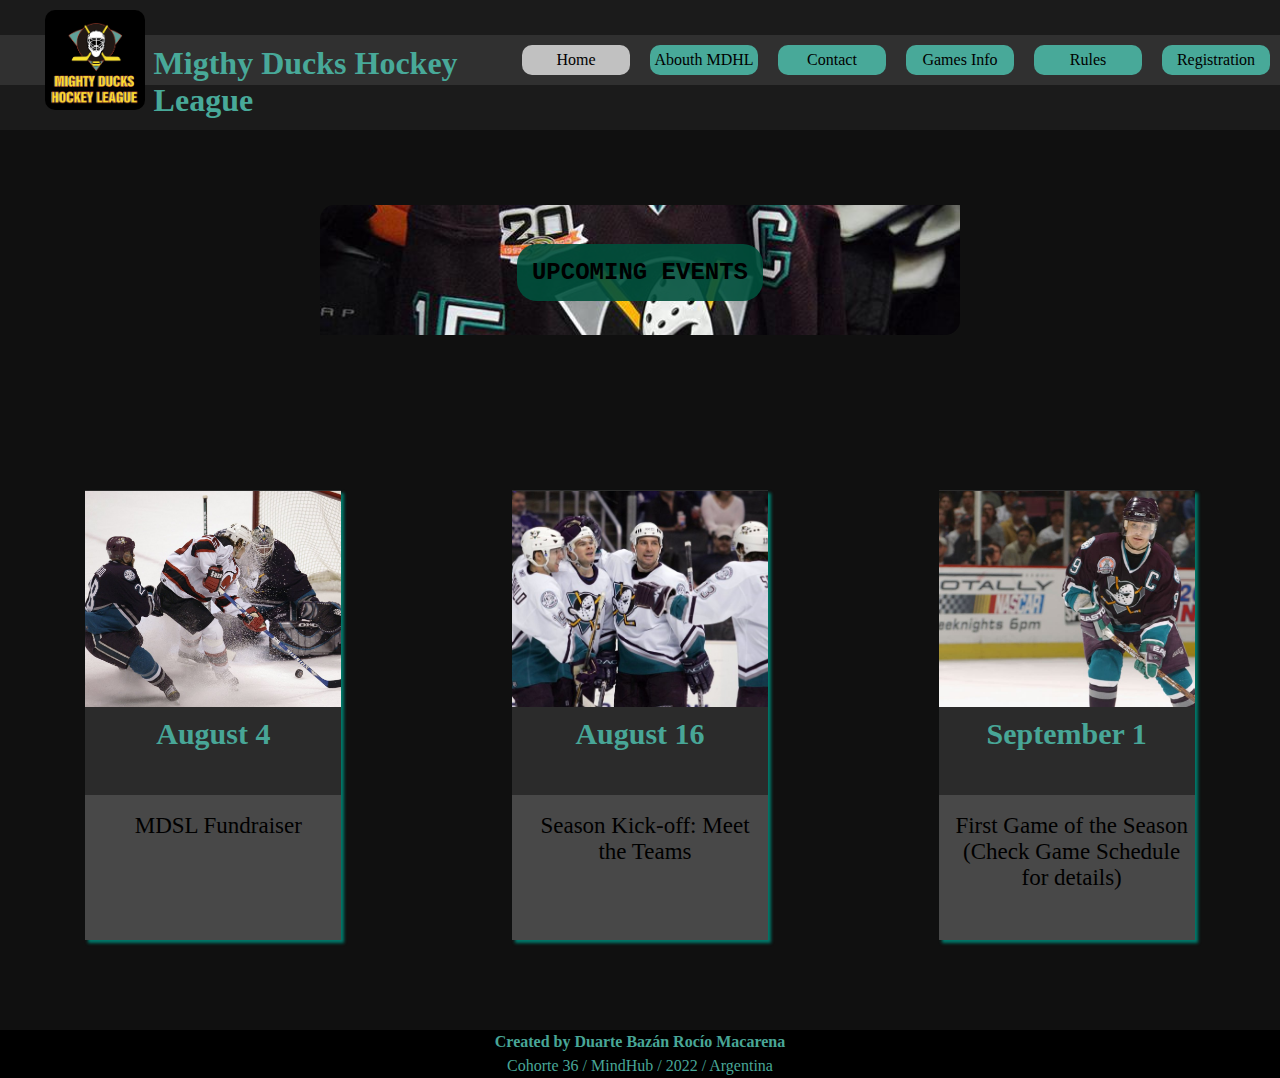
<file: index.html>
<!DOCTYPE html>
<html lang="en">
  <head>
    <meta charset="UTF-8" />
    <meta http-equiv="X-UA-Compatible" content="IE=edge" />
    <meta name="viewport" content="width=device-width, initial-scale=1.0" />
    <link rel="stylesheet" href="./assets/styles/style3.css" />
    <link
      rel="icon"
      type="image/x-icon"
      href="./assets/img/logomightyducks.ico"
    />
    <title>Migthy Duck Hockey League Home</title>
  </head>

  <body>
    <header class="container-header">
      <article class="container-title">
        <h1 class="title">Migthy Ducks Hockey League</h1>
        <img
          class="logo"
          src="./assets/img/logomdhl.png"
          alt="logo"
        />
      </article>
      <nav class="container-browser">
        <a class="active" href="#">Home</a>
        <a class="inactive" href="./pages/abouth.html">Abouth MDHL</a>
        <a class="inactive" href="./pages/contact.html">Contact</a>
        <a class="inactive" href="./pages/games_info.html">Games Info</a>
        <a class="inactive" href="./pages/rules.html">Rules</a>
        <a class="inactive" href="./pages/registration.html">Registration</a>
      </nav>
    </header>

    <main class="container-main">
      <article class="container-banner">
        <h2 class="title-main">UPCOMING EVENTS</h2>
        <img class="img-banner" src="./assets/img/banner-3.jpg" alt="banner" />
      </article>
      <section class="container-principal">
        <div class="container">
          <img class="img" src="./assets/img/hockey-1.jpg" alt="hockey1" />
          <h3 class="title-parrafo">August 4</h3>
          <p class="parrafo">MDSL Fundraiser</p>
        </div>
        <div class="container">
          <img class="img" src="./assets/img/hockey-2.jpg" alt="hockey2" />
          <h3 class="title-parrafo">August 16</h3>
          <p class="parrafo">Season Kick-off: Meet the Teams</p>
        </div>
        <div class="container">
          <img class="img" src="./assets/img/hockey-3.jpg" alt="hockey3" />
          <h3 class="title-parrafo">September 1</h3>
          <p class="parrafo">
            First Game of the Season <br />(Check Game Schedule for details)
          </p>
        </div>
      </section>
    </main>
    <footer>
      <article class="container-footer">
        <h4>Created by Duarte Bazán Rocío Macarena</h4>
        <p>Cohorte 36 / MindHub / 2022 / Argentina</p>
      </article>
    </footer>
  </body>
</html>
</file>
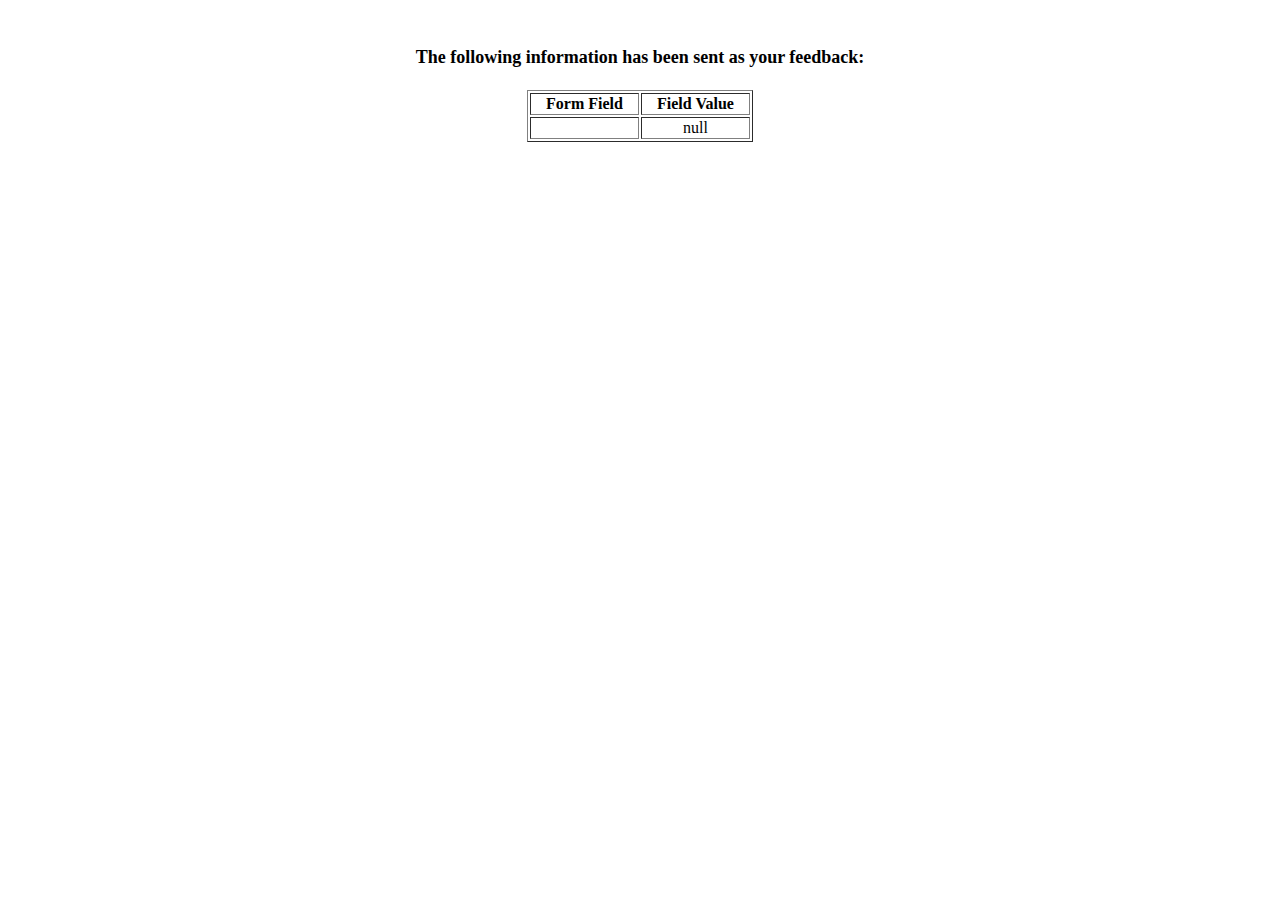
<file: show_data.html>
<html>
<head>
<title>Feedback Sent</title>
</head>
<body>
<p align=center>&nbsp;</p>
<h1 align=center><font size="+1">The following information has been sent as your
  feedback:</font></h1>

<table border="1" align=center width="226">
  <tr>
    <th align="center">Form Field</th>
    <th align="center">Field Value</th>
  </tr>

<script language="javascript">
var args = location.search.substr(1).split('&');
for (var i = 0; i < args.length; ++i) {
  var parts = args[i].split('=');
  if (parts != null) {
    var field = parts[0];
    var value = parts[1];
    if (value == null) {
      value = "null"
    }
    else {
      value = '"' + unescape(value.replace(/\+/g, ' ')) + '"';
    }

    document.writeln('<tr><td align="center">' + field + '</td>');
    document.writeln('<td align="center">' + value + '</td></tr>');
  }
}
</script>

<noscript>
<tr><td>
<p>You need to turn on Javascript in your browser.</p>

<p>In Microsoft Internet Explorer 4 or greater:</p>
<ul>
<li>From the "Tools" menu (in IE 4, it's the "View" menu), select "Internet Options".</li>
<li>Click on the "Security" tab.</li>
<li>Click on the "Custom Level" button. (In IE 4, select "Custom"
and then click on "Settings...".)</li>
<li>Under "Active scripting" make sure "Enable" is selected.</li>
</ul>

<p>In Netscape version 4 or greater:</p>
<ul>
<li>From the <b>Edit</b> menu, select <b>Preferences</b>.</li>
<li>In the <b>Category</b> list on the left, click on the word "Advanced".</li>
<li>In the panel on the right, make sure "Enable JavaScript" is checked.</li>
<li>Click the <b>OK</b> button.</li>
</ul>

</td></tr>
</noscript>

</table>
</body>
</html>
</file>
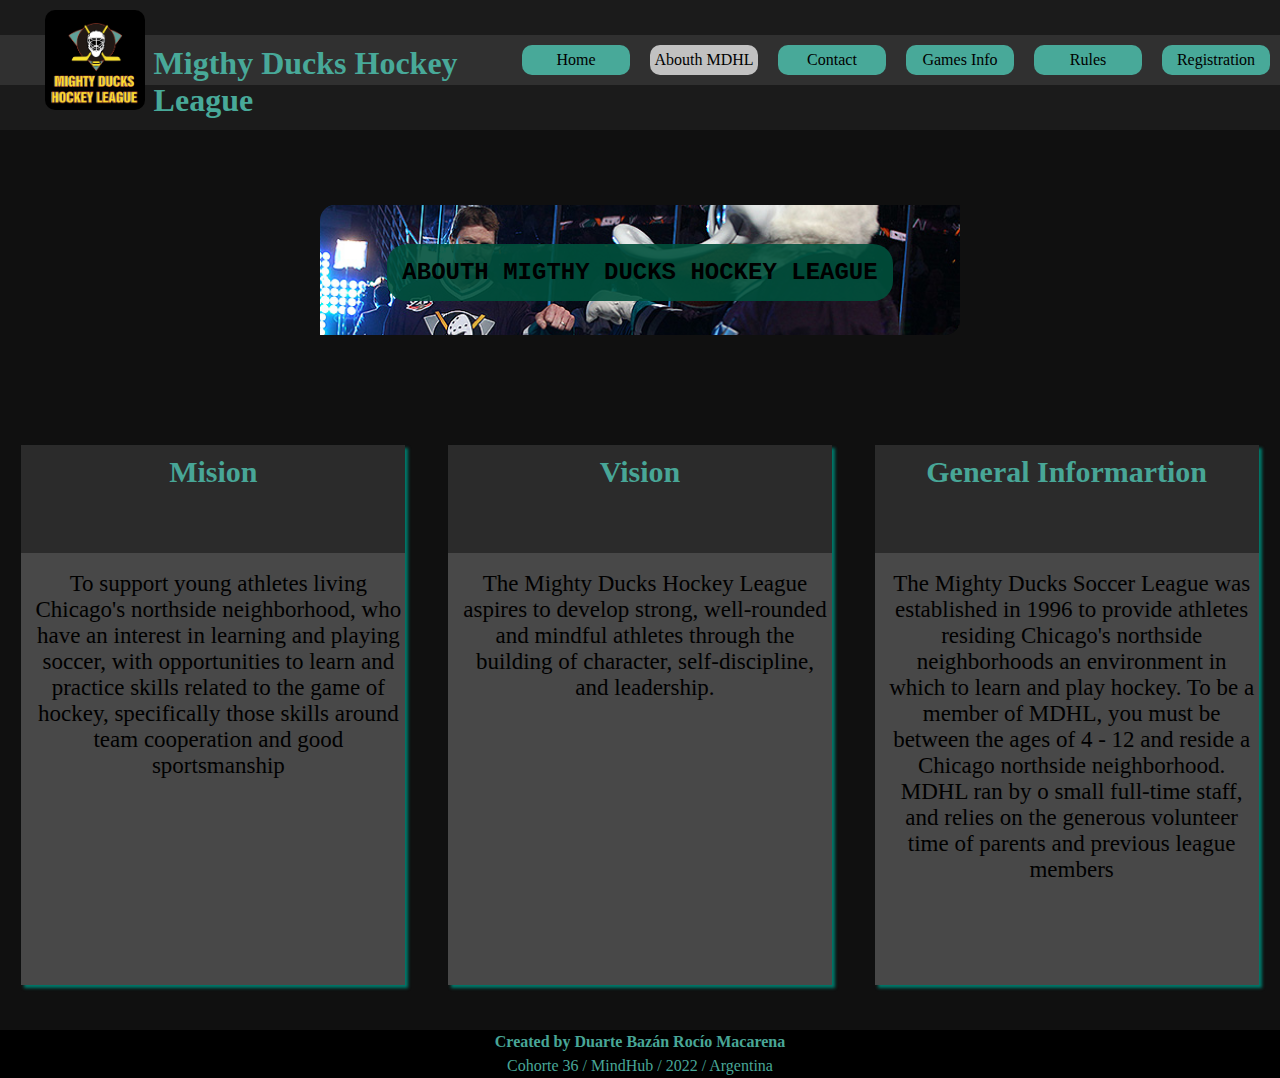
<file: pages/abouth.html>
<!DOCTYPE html>
<html lang="en">
  <head>
    <meta charset="UTF-8" />
    <meta http-equiv="X-UA-Compatible" content="IE=edge" />
    <meta name="viewport" content="width=device-width, initial-scale=1.0" />
    <link rel="stylesheet" href="../assets/styles/style3.css" />
    <link
      rel="icon"
      type="image/x-icon"
      href="../assets/img/logomightyducks.ico"
    />
    <title>Migthy Duck Hockey League Abouth</title>
  </head>

  <body>
    <header class="container-header">
      <article class="container-title">
        <h1 class="title">Migthy Ducks Hockey League</h1>
        <img
          class="logo"
          src="../assets/img/logomdhl.png"
          alt="logo"
        />
      </article>
      <nav class="container-browser">
        <a class="inactive" href="../index.html">Home</a>
        <a class="active" href="#">Abouth MDHL</a>
        <a class="inactive" href="../pages/contact.html">Contact</a>
        <a class="inactive" href="../pages/games_info.html">Games Info</a>
        <a class="inactive" href="../pages/rules.html">Rules</a>
        <a class="inactive" href="../pages/registration.html">Registration</a>
      </nav>
    </header>

    <main class="container-main">
      <article class="container-banner">
        <h2 class="title-main">ABOUTH MIGTHY DUCKS HOCKEY LEAGUE</h2>
        <img class="img-banner" src="../assets/img/banner-2.jpg" alt="banner" />
      </article>
      <section class="container-principal">
        <div class="container-abouth">
          <h3 class="title-parrafo">Mision</h3>
          <p class="parrafo">
            To support young athletes living Chicago's northside neighborhood,
            who have an interest in learning and playing soccer, with
            opportunities to learn and practice skills related to the game of
            hockey, specifically those skills around team cooperation and good
            sportsmanship
          </p>
        </div>
        <div class="container-abouth">
          <h3 class="title-parrafo">Vision</h3>
          <p class="parrafo">
            The Mighty Ducks Hockey League aspires to develop strong,
            well-rounded and mindful athletes through the building of character,
            self-discipline, and leadership.
          </p>
        </div>
        <div class="container-abouth">
          <h3 class="title-parrafo">General Informartion</h3>
          <p class="parrafo">
            The Mighty Ducks Soccer League was established in 1996 to provide
            athletes residing Chicago's northside neighborhoods an environment
            in which to learn and play hockey. To be a member of MDHL, you must
            be between the ages of 4 - 12 and reside a Chicago northside
            neighborhood. MDHL ran by o small full-time staff, and relies on the
            generous volunteer time of parents and previous league members
          </p>
        </div>
      </section>
    </main>
    <footer>
      <article class="container-footer">
        <h4>Created by Duarte Bazán Rocío Macarena</h4>
        <p>Cohorte 36 / MindHub / 2022 / Argentina</p>
      </article>
    </footer>
  </body>
</html>
</file>
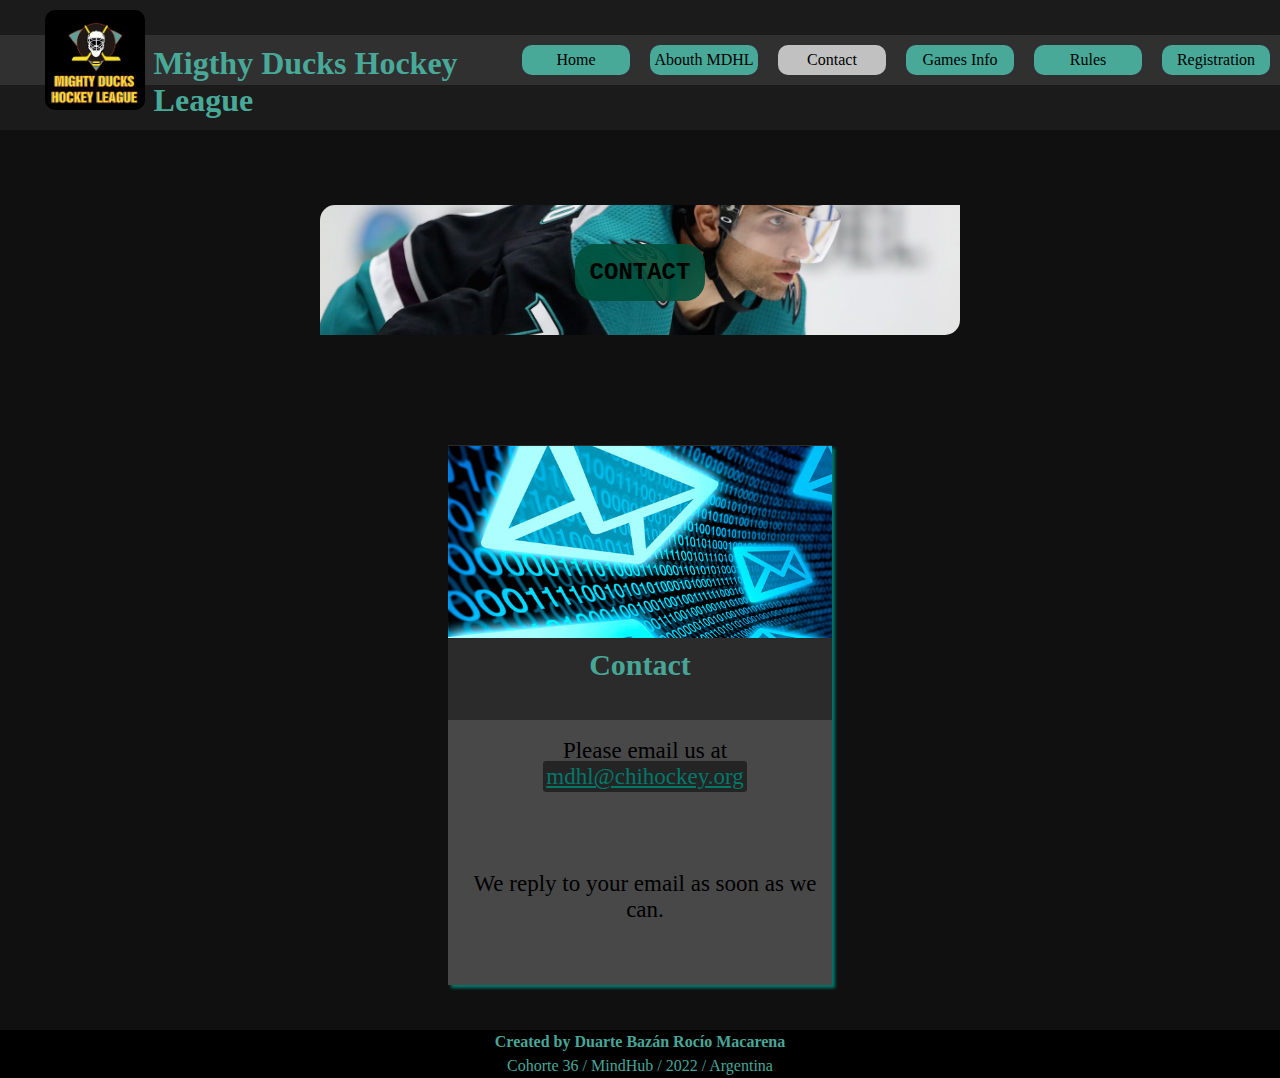
<file: pages/contact.html>
<!DOCTYPE html>
<html lang="en">
  <head>
    <meta charset="UTF-8" />
    <meta http-equiv="X-UA-Compatible" content="IE=edge" />
    <meta name="viewport" content="width=device-width, initial-scale=1.0" />
    <link rel="stylesheet" href="../assets/styles/style3.css" />
    <link
      rel="icon"
      type="image/x-icon"
      href="../assets/img/logomightyducks.ico"
    />
    <title>Migthy Duck Hockey League Contact</title>
  </head>

  <body>
    <header class="container-header">
      <article class="container-title">
        <h1 class="title">Migthy Ducks Hockey League</h1>
        <img
          class="logo"
          src="../assets/img/logomdhl.png"
          alt="logo"
        />
      </article>
      <nav class="container-browser">
        <a class="inactive" href="../index.html">Home</a>
        <a class="inactive" href="../pages/abouth.html">Abouth MDHL</a>
        <a class="active" href="#">Contact</a>
        <a class="inactive" href="../pages/games_info.html">Games Info</a>
        <a class="inactive" href="../pages/rules.html">Rules</a>
        <a class="inactive" href="../pages/registration.html">Registration</a>
      </nav>
    </header>

    <main class="container-main">
      <article class="container-banner">
        <h2 class="title-main">CONTACT</h2>
        <img class="img-banner" src="../assets/img/banner-7.jpg" alt="banner" />
      </article>
      <section class="container-principal">
        <div class="container-abouth">
          <img class="img" src="../assets/img/email.jpg" alt="email" />
          <h2 class="title-parrafo">Contact</h2>
          <p class="parrafo">
            Please email us at
            <a class="email" href="mailto:mdhl@chihockey.org"
              >mdhl@chihockey.org</a
            >
          </p>
          <p class="parrafo">We reply to your email as soon as we can.</p>
        </div>
      </section>
    </main>
    <footer>
      <article class="container-footer">
        <h4>Created by Duarte Bazán Rocío Macarena</h4>
        <p>Cohorte 36 / MindHub / 2022 / Argentina</p>
      </article>
    </footer>
  </body>
</html>
</file>
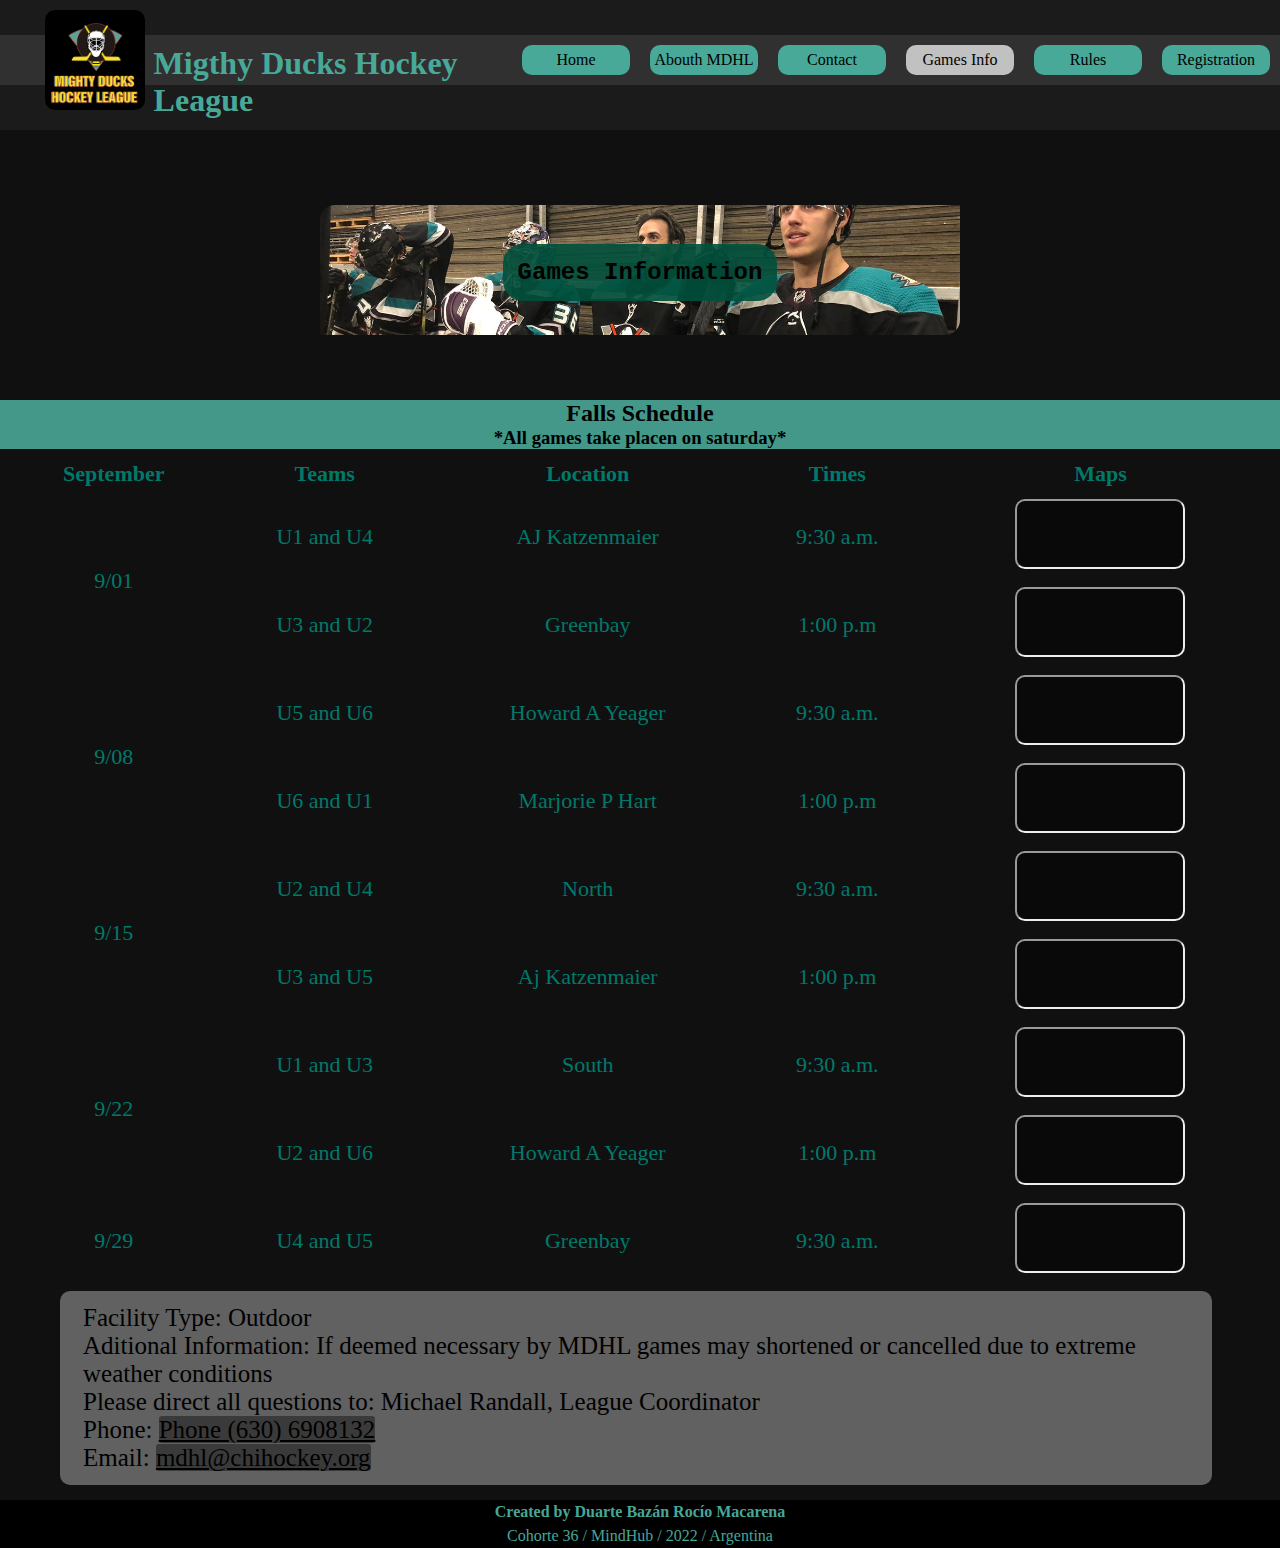
<file: pages/games_info.html>
<!DOCTYPE html>
<html lang="en">
  <head>
    <meta charset="UTF-8" />
    <meta http-equiv="X-UA-Compatible" content="IE=edge" />
    <meta name="viewport" content="width=device-width, initial-scale=1.0" />
    <link rel="stylesheet" href="../assets/styles/style3.css" />
    <link
      rel="icon"
      type="image/x-icon"
      href="../assets/img/logomightyducks.ico"
    />
    <title>Migthy Duck Hockey League Games Information</title>
  </head>
  <body>
    <header class="container-header">
      <article class="container-title">
        <h1 class="title">Migthy Ducks Hockey League</h1>
        <img
          class="logo"
          src="../assets/img/logomdhl.png"
          alt="logo"
        />
      </article>
      <nav class="container-browser">
        <a class="inactive" href="../index.html">Home</a>
        <a class="inactive" href="../pages/abouth.html">Abouth MDHL</a>
        <a class="inactive" href="../pages/contact.html">Contact</a>
        <a class="active" href="#">Games Info</a>
        <a class="inactive" href="../pages/rules.html">Rules</a>
        <a class="inactive" href="../pages/registration.html">Registration</a>
      </nav>
    </header>

    <main>
      <article class="container-banner">
        <h2 class="title-main">Games Information</h2>
        <img class="img-banner" src="../assets/img/banner-4.jpg" alt="banner" />
      </article>
      <article>
        <h2 class="title-games-rules">Falls Schedule</h2>
      </article>
      <section class="container-principal-games">
        <h3 class="title-games-rules">*All games take placen on saturday*</h3>
        <table class="container-table">
          <thead>
            <tr>
              <th>September</th>
              <th>Teams</th>
              <th>Location</th>
              <th>Times</th>
              <th>Maps</th>
            </tr>
          </thead>
          <tbody>
            <tr>
              <td rowspan="2">9/01</td>
              <td>U1 and U4</td>
              <td>AJ Katzenmaier</td>
              <td>9:30 a.m.</td>
              <td>
                <iframe
                  class="maps"
                  src="https://www.google.com/maps/embed?pb=!1m18!1m12!1m3!1d1474.8904424265697!2d-87.86389584384467!3d42.3258720452535!2m3!1f0!2f0!3f0!3m2!1i1024!2i768!4f13.1!3m3!1m2!1s0x880f932fbc6ba7cd%3A0xcf2bbe275c6da815!2sAJ%20Katzenmaier%20Academy!5e0!3m2!1sen!2sar!4v1663883988247!5m2!1sen!2sar"
                ></iframe>
              </td>
            </tr>
            <tr>
              <td>U3 and U2</td>
              <td>Greenbay</td>
              <td>1:00 p.m</td>
              <td>
                <iframe
                  class="maps"
                  src="https://www.google.com/maps/embed?pb=!1m18!1m12!1m3!1d91027.5770724292!2d-88.06054230954902!3d44.523104631537365!2m3!1f0!2f0!3f0!3m2!1i1024!2i768!4f13.1!3m3!1m2!1s0x8802e2e809b380f3%3A0x6370045214dcf571!2sGreen%20Bay%2C%20WI%2C%20USA!5e0!3m2!1sen!2sar!4v1663884119705!5m2!1sen!2sar"
                ></iframe>
              </td>
            </tr>
          </tbody>
          <tbody>
            <tr>
              <td rowspan="2">9/08</td>
              <td>U5 and U6</td>
              <td>Howard A Yeager</td>
              <td>9:30 a.m.</td>
              <td>
                <iframe
                  class="maps"
                  src="https://www.google.com/maps/embed?pb=!1m18!1m12!1m3!1d2913776.4747626563!2d-90.2339944901193!3d44.505221640441924!2m3!1f0!2f0!3f0!3m2!1i1024!2i768!4f13.1!3m3!1m2!1s0x880feccac26b07c5%3A0x8b51fa5d6efe771a!2sHoward%20A.%20Yeager%20School%20(PREK-K)!5e0!3m2!1sen!2sar!4v1663884242550!5m2!1sen!2sar"
                ></iframe>
              </td>
            </tr>
            <tr>
              <td>U6 and U1</td>
              <td>Marjorie P Hart</td>
              <td>1:00 p.m</td>
              <td>
                <iframe
                  class="maps"
                  src="https://www.google.com/maps/embed?pb=!1m18!1m12!1m3!1d378753.9213870281!2d-88.02602366441495!3d42.12856188370746!2m3!1f0!2f0!3f0!3m2!1i1024!2i768!4f13.1!3m3!1m2!1s0x880fd30f2637f9d7%3A0xdbff5d5dfcfcfa35!2sMarjorie%20P%20Hart%20Elementary!5e0!3m2!1sen!2sar!4v1663884384636!5m2!1sen!2sar"
                ></iframe>
              </td>
            </tr>
          </tbody>
          <tbody>
            <tr>
              <td rowspan="2">9/15</td>
              <td>U2 and U4</td>
              <td>North</td>
              <td>9:30 a.m.</td>
              <td>
                <iframe
                  class="maps"
                  src="https://www.google.com/maps/embed?pb=!1m18!1m12!1m3!1d4053.3549604389473!2d-87.86970590219133!3d42.31822318554512!2m3!1f0!2f0!3f0!3m2!1i1024!2i768!4f13.1!3m3!1m2!1s0x880f9334178cb4d1%3A0xfa33c269fa98e825!2sNorth%20Chicago%2C%20IL%2C%20USA!5e0!3m2!1sen!2sar!4v1663883921778!5m2!1sen!2sar"
                ></iframe>
              </td>
            </tr>
            <tr>
              <td>U3 and U5</td>
              <td>Aj Katzenmaier</td>
              <td>1:00 p.m</td>
              <td>
                <iframe
                  class="maps"
                  src="https://www.google.com/maps/embed?pb=!1m18!1m12!1m3!1d1474.8904424265697!2d-87.86389584384467!3d42.3258720452535!2m3!1f0!2f0!3f0!3m2!1i1024!2i768!4f13.1!3m3!1m2!1s0x880f932fbc6ba7cd%3A0xcf2bbe275c6da815!2sAJ%20Katzenmaier%20Academy!5e0!3m2!1sen!2sar!4v1663883988247!5m2!1sen!2sar"
                ></iframe>
              </td>
            </tr>
          </tbody>
          <tbody>
            <tr>
              <td rowspan="2">9/22</td>
              <td>U1 and U3</td>
              <td>South</td>
              <td>9:30 a.m.</td>
              <td>
                <iframe
                  class="maps"
                  src="https://www.google.com/maps/embed?pb=!1m18!1m12!1m3!1d5960.232997263505!2d-86.28026446175394!3d41.67482736289511!2m3!1f0!2f0!3f0!3m2!1i1024!2i768!4f13.1!3m3!1m2!1s0x881132c44a61d313%3A0x974ad9b36fa33204!2sSouth%20Bend%2C%20IN%2C%20USA!5e0!3m2!1sen!2sar!4v1663868986748!5m2!1sen!2sar"
                ></iframe>
              </td>
            </tr>
            <tr>
              <td>U2 and U6</td>
              <td>Howard A Yeager</td>
              <td>1:00 p.m</td>
              <td>
                <iframe
                  class="maps"
                  src="https://www.google.com/maps/embed?pb=!1m18!1m12!1m3!1d2913776.4747626563!2d-90.2339944901193!3d44.505221640441924!2m3!1f0!2f0!3f0!3m2!1i1024!2i768!4f13.1!3m3!1m2!1s0x880feccac26b07c5%3A0x8b51fa5d6efe771a!2sHoward%20A.%20Yeager%20School%20(PREK-K)!5e0!3m2!1sen!2sar!4v1663884242550!5m2!1sen!2sar"
                ></iframe>
              </td>
            </tr>
          </tbody>
          <tbody>
            <tr>
              <td>9/29</td>
              <td>U4 and U5</td>
              <td>Greenbay</td>
              <td>9:30 a.m.</td>
              <td>
                <iframe
                  class="maps"
                  src="https://www.google.com/maps/embed?pb=!1m18!1m12!1m3!1d91027.5770724292!2d-88.06054230954902!3d44.523104631537365!2m3!1f0!2f0!3f0!3m2!1i1024!2i768!4f13.1!3m3!1m2!1s0x8802e2e809b380f3%3A0x6370045214dcf571!2sGreen%20Bay%2C%20WI%2C%20USA!5e0!3m2!1sen!2sar!4v1663884119705!5m2!1sen!2sar"
                ></iframe>
              </td>
            </tr>
          </tbody>
        </table>
        <div class="container-info-tabla">
          <p class="parrafo-table">
            Facility Type: Outdoor <br />
            Aditional Information: If deemed necessary by MDHL games may
            shortened or cancelled due to extreme weather conditions
            <br />Please direct all questions to: Michael Randall, League
            Coordinator <br />
            Phone:
            <a class="contact" href="tel:+630690-8132"> Phone (630) 6908132</a>
            <br />Email:
            <a class="contact" href="mailto:mdhl@chihockey.org"
              >mdhl@chihockey.org</a
            >
          </p>
        </div>
      </section>
    </main>
    <footer>
      <article class="container-footer">
        <h4>Created by Duarte Bazán Rocío Macarena</h4>
        <p>Cohorte 36 / MindHub / 2022 / Argentina</p>
      </article>
    </footer>
  </body>
</html>
</file>
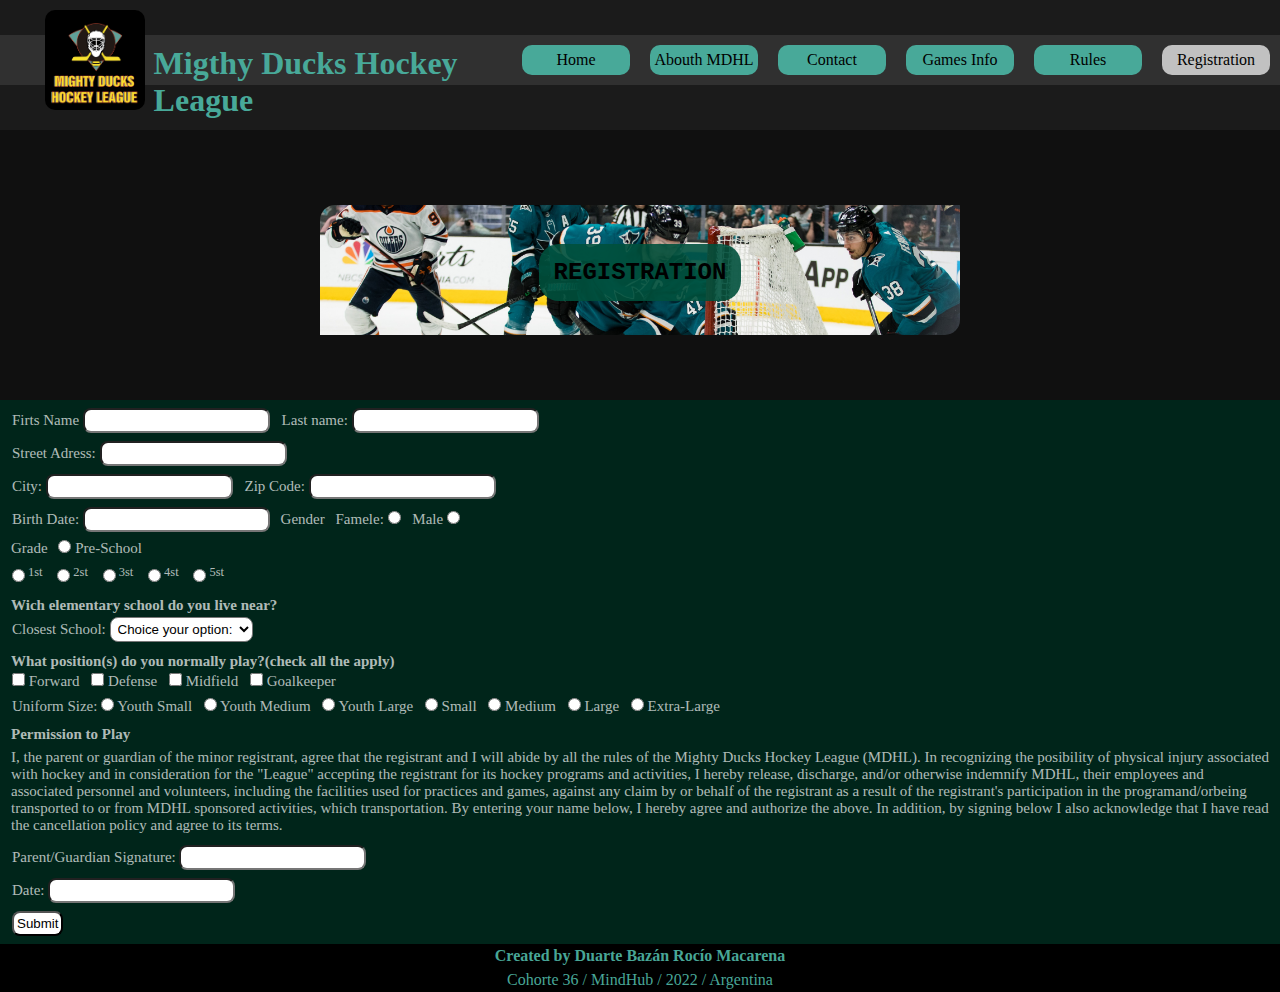
<file: pages/registration.html>
<!DOCTYPE html>
<html lang="en">
  <head>
    <meta charset="UTF-8" />
    <meta http-equiv="X-UA-Compatible" content="IE=edge" />
    <meta name="viewport" content="width=device-width, initial-scale=1.0" />
    <link rel="stylesheet" href="../assets/styles/style3.css" />
    <link
      rel="icon"
      type="image/x-icon"
      href="../assets/img/LogoMightyducks.ico"
    />
    <link
      rel="icon"
      type="image/x-icon"
      href="../assets/img/logomightyducks.ico"
    />
    <title>Migthy Duck Hockey League Registration</title>
  </head>
  <body>
    <header class="container-header">
      <article class="container-title">
        <h1 class="title">Migthy Ducks Hockey League</h1>
        <img
          class="logo"
          src="../assets/img/logomdhl.png"
          alt="logo"
        />
      </article>
      <nav class="container-browser">
        <a class="inactive" href="../index.html">Home</a>
        <a class="inactive" href="../pages/abouth.html">Abouth MDHL</a>
        <a class="inactive" href="../pages/contact.html">Contact</a>
        <a class="inactive" href="../pages/games_info.html">Games Info</a>
        <a class="inactive" href="../pages/rules.html">Rules</a>
        <a class="active" href="#">Registration</a>
      </nav>
    </header>

    <main class="container-main">
      <article class="container-banner">
        <h2 class="title-main">REGISTRATION</h2>
        <img class="img-banner" src="../assets/img/banner-6.jpeg" alt="banner"/>
      </article>
      <section class="container-principal-registration">
        <form action="../show_data.html" method="get">
            <fieldset >
              <label> Firts Name
                <input type="text" name="firts-name"/>
              </label>
              <label> Last name:
                <input type="text" name="last-Name"/>
              </label>
            </fieldset>
            <fieldset>
              <label> Street Adress:
                <input type="text" name="adress"/>
              </label>
            </fieldset>
            <fieldset>
              <label> City:
                <input type="text" name="city"/>
              </label>
              <label> Zip Code:
                <input type="text" name="zip-code"/>
              </label>
            </fieldset>
            <fieldset>
              <label> Birth Date:
                <input type="text" name="birth-day"/>
              </label>
              <span>Gender</span>
              <label> Famele:
                <input type="radio" name="sexo" value="Famele"/>
              </label>
              <label> Male
                <input type="radio" name="sexo" value="Male"/>
              </label>
            </fieldset>
            <fieldset>
              <span>Grade</span>
              <label>
                <input type="radio" name="pre-School" value="pre-school" /> Pre-School
              </label>
            </fieldset>
            <fieldset>
              <label>
                <input type="radio" name="grade" value="1st"/><sup>1st</sup>
              </label>
              <label>
                <input type="radio" name="grade" value="2st"/><sup>2st</sup>
              </label>
              <label>
                <input type="radio" name="grade" value="3st"/><sup>3st</sup>
              </label>
              <label>
                <input type="radio" name="grade" value="4st"/><sup>4st</sup>
              </label>
              <label>
                <input type="radio" name="grade" value="5st"/><sup>5st</sup>
              </label>
            </fieldset>
            <fieldset>
              <h4> Wich elementary school do you live near?</h4>
              <label> Closest School:
                <select>
                  <option value="">Choice your option:</option>
                  <option value="aj-katzenmaier">Aj Katzenmaier</option>
                  <option value="greenbay">Greenbay</option>
                  <option value="a-yeager">Howard A Yeager</option>
                  <option value="marjorie-p-hart">Marjorie P Hart</option>
                  <option value="north-elementary">North Elementary</option>
                  <option value="south-elementary">South Elementary</option>
                </select>
              </label>
            </fieldset>
            <fieldset>
              <h4>
                What position(s) do you normally play?(check all the apply)
              </h4>
              <label>
                <input type="checkbox" name="position" value="forward"/> Forward
              </label>
              <label>
                <input type="checkbox" name="position" value="defense"/> Defense
              </label>
              <label>
                <input type="checkbox" name="position" value="midfield"/> Midfield
              </label>
              <label>
                <input type="checkbox" name="position" value="goalkeeper"/> Goalkeeper
              </label>
            </fieldset>
            <fieldset>
                <label>Uniform Size:
                  <input type="radio" name="uniform-size" value="youth-small"/> Youth Small
                </label>
                <label>
                  <input type="radio" name="uniform-size" value="youth-medium"/> Youth Medium
                </label>
                <label>
                  <input type="radio" name="uniform-size" value="youth-large"/> Youth Large
                </label>
                <label>
                  <input type="radio" name="uniform-size" value="small"/> Small
                </label>
                <label>
                  <input type="radio" name="uniform-size" value="medium"/> Medium
                </label>
                <label>
                  <input type="radio" name="uniform-size" value="large"/> Large
                </label>
                <label>
                  <input type="radio" name="uniform-size" value="extra-large"/> Extra-Large
                </label>
            </fieldset>
            <fieldset>
              <h4>Permission to Play</h4>
              <p>
                I, the parent or guardian of the minor registrant, agree that
                the registrant and I will abide by all the rules of the Mighty
                Ducks Hockey League (MDHL). In recognizing the posibility of
                physical injury associated with hockey and in consideration for
                the "League" accepting the registrant for its hockey programs
                and activities, I hereby release, discharge, and/or otherwise
                indemnify MDHL, their employees and associated personnel and
                volunteers, including the facilities used for practices and
                games, against any claim by or behalf of the registrant as a
                result of the registrant's participation in the
                programand/orbeing transported to or from MDHL sponsored
                activities, which transportation. By entering your name below, I
                hereby agree and authorize the above. In addition, by signing
                below I also acknowledge that I have read the cancellation
                policy and agree to its terms.
              </p>
            </fieldset>
            <fieldset>
              <label>Parent/Guardian Signature:
                <input type="text" name="parent-guardian-signature" />
              </label>
            </fieldset>
            <fieldset>
              <label>Date:
                <input type="text" name="date" />
              </label>
            </fieldset>
            <fieldset>
              <label>
                <input class="submit-button" type="submit" value="Submit" />
              </label>
            </fieldset>
          </form>
      </section>
    </main>
    <footer>
      <article class="container-footer">
        <h4>Created by Duarte Bazán Rocío Macarena</h4>
        <p>Cohorte 36 / MindHub / 2022 / Argentina</p>
      </article>
    </footer>
  </body>
</html>
</file>
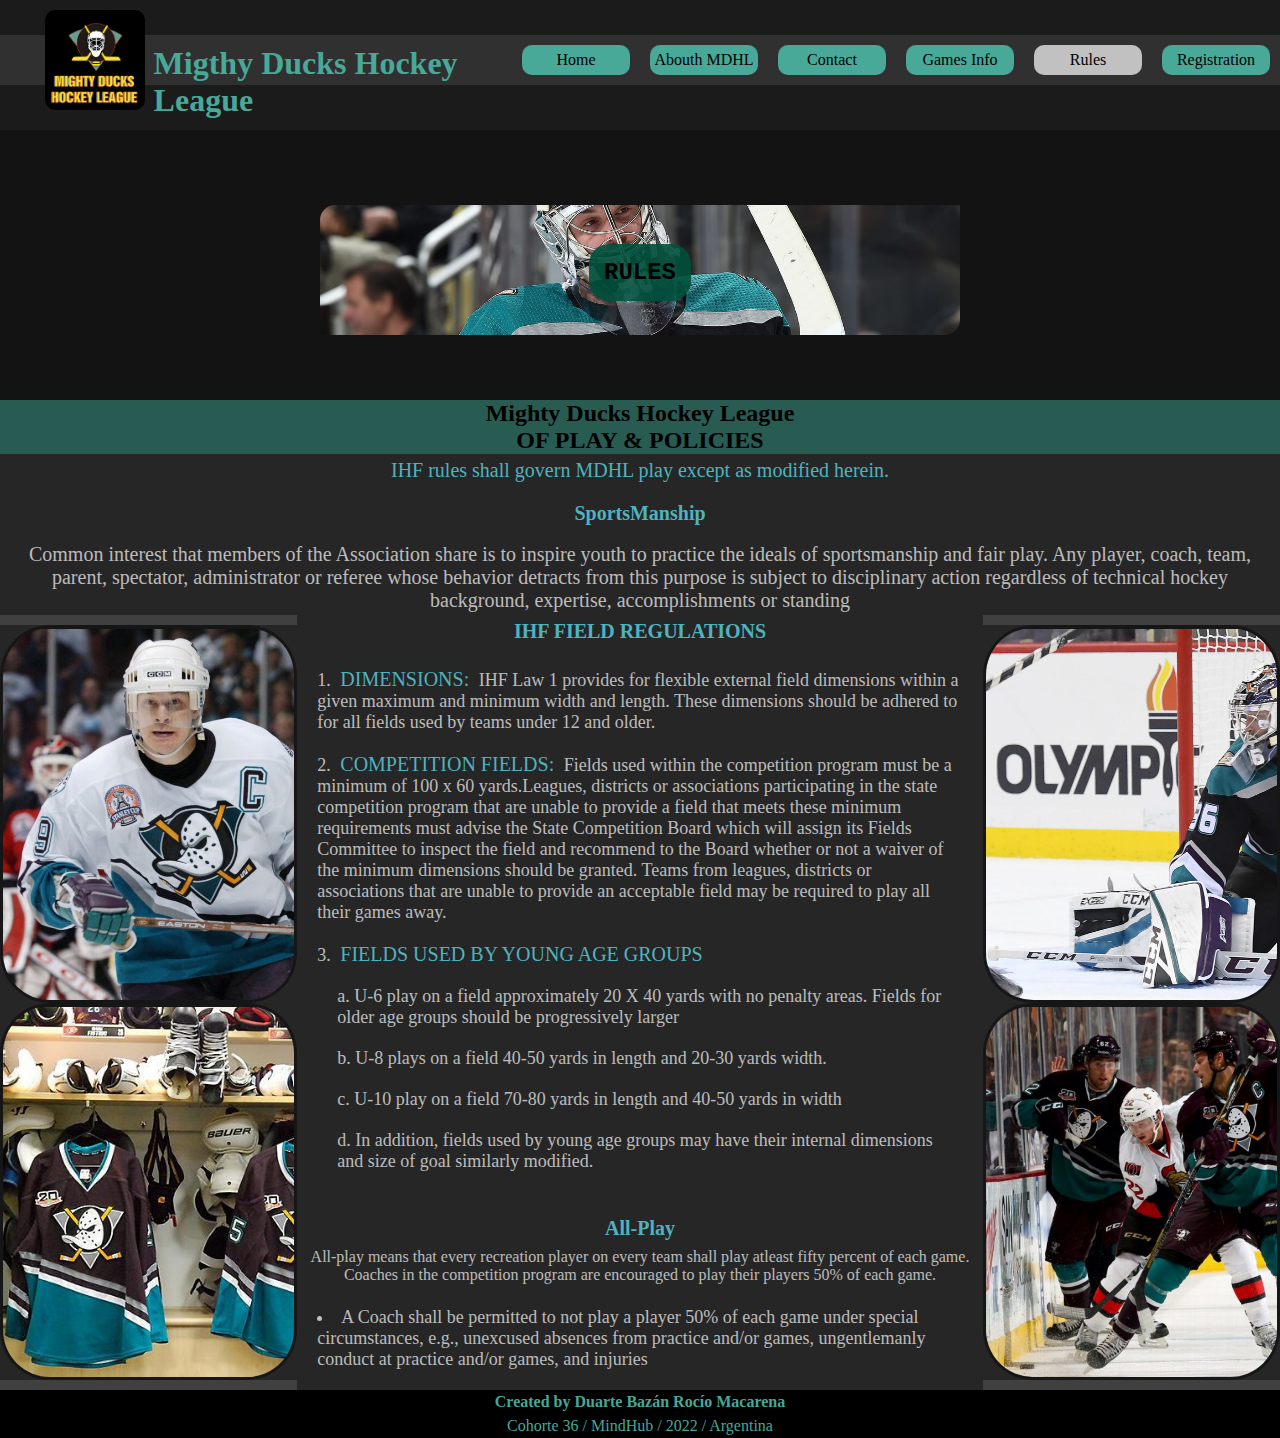
<file: pages/rules.html>
<!DOCTYPE html>
<html lang="en">
  <head>
    <meta charset="UTF-8" />
    <meta http-equiv="X-UA-Compatible" content="IE=edge" />
    <meta name="viewport" content="width=device-width, initial-scale=1.0" />
    <link rel="stylesheet" href="../assets/styles/style3.css" />
    <link
      rel="icon"
      type="image/x-icon"
      href="../assets/img/logomightyducks.ico"
    />
    <title>Migthy Duck Hockey League Rules</title>
  </head>

  <body>
    <header class="container-header">
      <article class="container-title">
        <h1 class="title">Migthy Ducks Hockey League</h1>
        <img class="logo" src="../assets/img/logomdhl.png" alt="logo" />
      </article>
      <nav class="container-browser">
        <a class="inactive" href="../index.html">Home</a>
        <a class="inactive" href="../pages/abouth.html">Abouth MDHL</a>
        <a class="inactive" href="../pages/contact.html">Contact</a>
        <a class="inactive" href="../pages/games_info.html">Games Info</a>
        <a class="active" href="#">Rules</a>
        <a class="inactive" href="../pages/registration.html">Registration</a>
      </nav>
    </header>

    <main class="container-main-rules">
      <article class="container-banner">
        <h2 class="title-main">RULES</h2>
        <img class="img-banner" src="../assets/img/banner-5.jpg" alt="banner" />
      </article>
      <article class="title-games-rules">
        <h2>
          Mighty Ducks Hockey League <br />
          OF PLAY & POLICIES
        </h2>
      </article>
      <article class="container-info-rules">
        <p class="list">
          IHF rules shall govern MDHL play except as modified herein.
        </p>
        <h4 class="list">SportsManship</h4>
        <p class="parrafos-rules">
          Common interest that members of the Association share is to inspire
          youth to practice the ideals of sportsmanship and fair play. Any
          player, coach, team, parent, spectator, administrator or referee whose
          behavior detracts from this purpose is subject to disciplinary action
          regardless of technical hockey background, expertise, accomplishments
          or standing
        </p>
      </article>
      <div class="container-rules">
        <div class="galery-rules">
          <img class="img-rules" src="../assets/img/hockey-5.jpg" alt="" />
          <img class="img-rules" src="../assets/img/hockey-4.jpg" alt="" />
        </div>
        <section class="container-list-info">
          <h4 class="list">IHF FIELD REGULATIONS</h4>
          <ol class="ol-li-list">
            <li class="ol-li-list" value="1">
              <span class="list">DIMENSIONS:</span> IHF Law 1 provides for
              flexible external field dimensions within a given maximum and
              minimum width and length. These dimensions should be adhered to
              for all fields used by teams under 12 and older.
            </li>
            <li class="ol-li-list">
              <span class="list">COMPETITION FIELDS:</span> Fields used within
              the competition program must be a minimum of 100 x 60
              yards.Leagues, districts or associations participating in the
              state competition program that are unable to provide a field that
              meets these minimum requirements must advise the State Competition
              Board which will assign its Fields Committee to inspect the field
              and recommend to the Board whether or not a waiver of the minimum
              dimensions should be granted. Teams from leagues, districts or
              associations that are unable to provide an acceptable field may be
              required to play all their games away.
            </li>
            <li class="ol-li-list">
              <span class="list">FIELDS USED BY YOUNG AGE GROUPS</span>
              <ol class="ol-li-list" type="a">
                <li class="ol-li-list">
                  U-6 play on a field approximately 20 X 40 yards with no
                  penalty areas. Fields for older age groups should be
                  progressively larger
                </li>
                <li class="ol-li-list">
                  U-8 plays on a field 40-50 yards in length and 20-30 yards
                  width.
                </li>
                <li class="ol-li-list">
                  U-10 play on a field 70-80 yards in length and 40-50 yards in
                  width
                </li>
                <li class="ol-li-list">
                  In addition, fields used by young age groups may have their
                  internal dimensions and size of goal similarly modified.
                </li>
              </ol>
            </li>
          </ol>
          <h4 class="list">All-Play</h4>
          <p class="parrafos-rules">
            All-play means that every recreation player on every team shall play
            atleast fifty percent of each game. Coaches in the competition
            program are encouraged to play their players 50% of each game.
          </p>
          <ul class="ol-li-list">
            <li class="ol-li-list">
              A Coach shall be permitted to not play a player 50% of each game
              under special circumstances, e.g., unexcused absences from
              practice and/or games, ungentlemanly conduct at practice and/or
              games, and injuries
            </li>
          </ul>
        </section>
        <div class="galery-rules">
          <img class="img-rules" src="../assets/img/hockey-6.jpg" alt="" />
          <img class="img-rules" src="../assets/img/hockey-7.jpg" alt="" />
        </div>
      </div>
    </main>
    <footer>
      <article class="container-footer">
        <h4>Created by Duarte Bazán Rocío Macarena</h4>
        <p>Cohorte 36 / MindHub / 2022 / Argentina</p>
      </article>
    </footer>
  </body>
</html>
</file>
<file: assets/styles/style3.css>
*{  
    margin: 0;
    padding: 0;
    box-sizing: border-box;
    background-color: rgb(0, 0, 0, .4)
}

.container-header{
    display: flex;
    width: 100%;
    height: 130px;
    background-color: rgb(0, 0, 0, .7)
}

.container-title{
    display: flex;
    width: 40%;
    height: 60px;
    margin-top: 15px;
    background-color: rgba(0, 139, 219, 0);
}

.title{
    padding-top: 10px;
    padding-left:30%;
    width: 100%;
    height: 50px;
    margin-top: 20px;
    background-color: rgb(48, 48, 48);
    color: #48a999;
}

.logo{
    position: absolute;
    background-color: rgb(0, 0, 0);
    top: 10px;
    left: 45px;
    width: 100px;
    height: 100px;
    border-radius: 10px;
}

.container-browser{
    display: flex;
    width: 60%;
    height: 50px;
    margin-top: 35px;
    background-color: rgb(48, 48, 48)
}

.container-browser a{
    display: flex;
    justify-content: center;
    align-items: center;
    width: 100%;
    border-radius: 10px;
    margin: 10px;
}

a:hover{
    background-color:#00796b;
}

.inactive{
    background-color: #48a999;
    color:  rgb(0, 0, 0) ;
    text-decoration: none;
}

.active {
    background-color: rgb(255, 255, 255, .7);
    color: #000000 ;
    text-decoration: none;
}

.container-main{
    display: flex;
    flex-direction: column;
    width: 100%;
    height: 100%;
}

.container-banner{
    display: flex;
    align-items: center;
    justify-content: center;
    width: 100%;
    height: 30vh ;
    background-color:rgb(0, 0, 0, .7);
}

.title-main{
    position: absolute;
    background-color: rgb(00, 80, 60, .9 );
    color: black;
    border-radius: 20px;
    margin-top: 15px;
    padding: 15px;
    font-family: 'Courier New', Courier, monospace;
}

.img-banner{
    width: 50%;
    height: 130px;
    object-fit: cover;
    object-position: 0 30%;
    margin-top: 10px;
    border-top-left-radius: 15px;
    border-bottom-right-radius: 15px;
}

.container-principal{
    display: flex;
    justify-content: space-around;
    align-items: center;
    width: 100%;
    height: 70vh;
    background-color: rgb(0, 0, 0, .7);
}

.container{
    display: flex;
    flex-direction: column;
    width: 20%;
    height: 50vh;
    background-color: #484848; 
    box-shadow: 3px 3px 3px  #00796b;
}

.container-abouth{
    display: flex;
    flex-direction: column;
    width: 30%;
    height: 60vh;
    background-color: #484848; 
    box-shadow: 3px 3px 3px  #00796b;
}

.container-contact{
    display: flex;
    width: 50%;
    height: 40vh;
    background-color: #484848; 
    box-shadow: 3px 3px 3px  #00796b;
}

.title-parrafo{
    height: 20%;
    font-size: 30px;
    text-align: center;
    padding: 10px;
    color:#48a697 ;
}

.parrafo{
    height: 30%;
    margin-top: 15px;
    margin-left: 10px;
    background-color: transparent;
    text-align: center;
    font-size: 23px;
}

img{
   width: 100%;
   height: 50%;
   object-fit: cover;
   object-position: 0 1px;
}

.email{
    background-color: rgb(0, 0, 0, .5);
    color: #00796b;
    padding: 3px;
	border-radius: 3px;
}

.email:hover{
    background-color: #00796b;
    color: #000000;
    padding: 3px;
    border-radius: 3px;
}

.container-principal-games{
    display: flex;
    flex-direction: column;
    width: 100%;
    background-color: rgb(0, 0, 0, .7)
}

.title-games-rules{
    color:black;
    text-align: center;
    background-color: #439889;
}

.container-info-tabla{
    width: 90%;
    background-color: #616161;
    color: #00796b;
    font-size: 25px;
    translate: 60px;
    margin-bottom: 15px;
    border-radius: 10px;
    padding: 10px;
}

.parrafo-table{
    width: 100%;
    margin-left: 10px;
    background-color: transparent;
    color: #000000;
}

.container-table, tbody, thead, tr, th, td {
    background-color: transparent;
    color: #00796b;
    padding: 5px;
    text-align: center;
    font-size: 22px;
}

tbody:hover{
    background-color: black;
}

.maps{
    height: 70px;
    width: 170px;
    border-radius: 10px;
}

.contact{
    color: #000000;
	border-radius: 3px;
}

.container-main-rules{
    background-color: rgb(0, 0, 0, .3)
}

.container-info-rules{
   display: flex;
   flex-direction: column;
   justify-content: center;
   align-items: center;
   gap: 10px;
   font-size: 20px;
}

.container-rules{
    display: flex;
    align-items: center;
    justify-content: center;
    background-color: transparent
}

.container-list-info{
    display: flex;
    flex-direction: column;
    align-items: center;
}

.galery-rules{
    display: flex;
    flex-direction: column;
    justify-content: space-around;
    width: 150%;
    height: 755px;
}

.img-rules{
    object-fit: cover;
    border-radius: 50px;
    padding: 3px;
}

.ol-li-list{
    list-style-position: inside;
    padding: 10px;
    color: rgb(255, 255, 255, .7) ;
    background-color: transparent;
    font-size: 18px;
}

.parrafos-rules{
    color: rgb(255, 255, 255, .7)  ;
    text-align: center;
}

.list{
    color: #4fb3bf;
    font-size: 20px;
    padding: 5px;
}

.container-principal-registration{
    color: rgb(255, 255, 255, .7);
    background-color: #00251a;
    font-size: 15px;
}

.submit-button , input, select{
    background-color: #ffffff;
    padding: 3px;
    border-radius: 8px;
}

form, fieldset, label{
    border: none;
    padding: 4px;
    background-color: transparent;
}

span, sup, p, h4{
    background-color: transparent;
    padding: 3px;
}

.container-footer{
    background-color: rgb(0, 0, 0);
    text-align: center;
    color: #48a697;
}

*/
</file>
